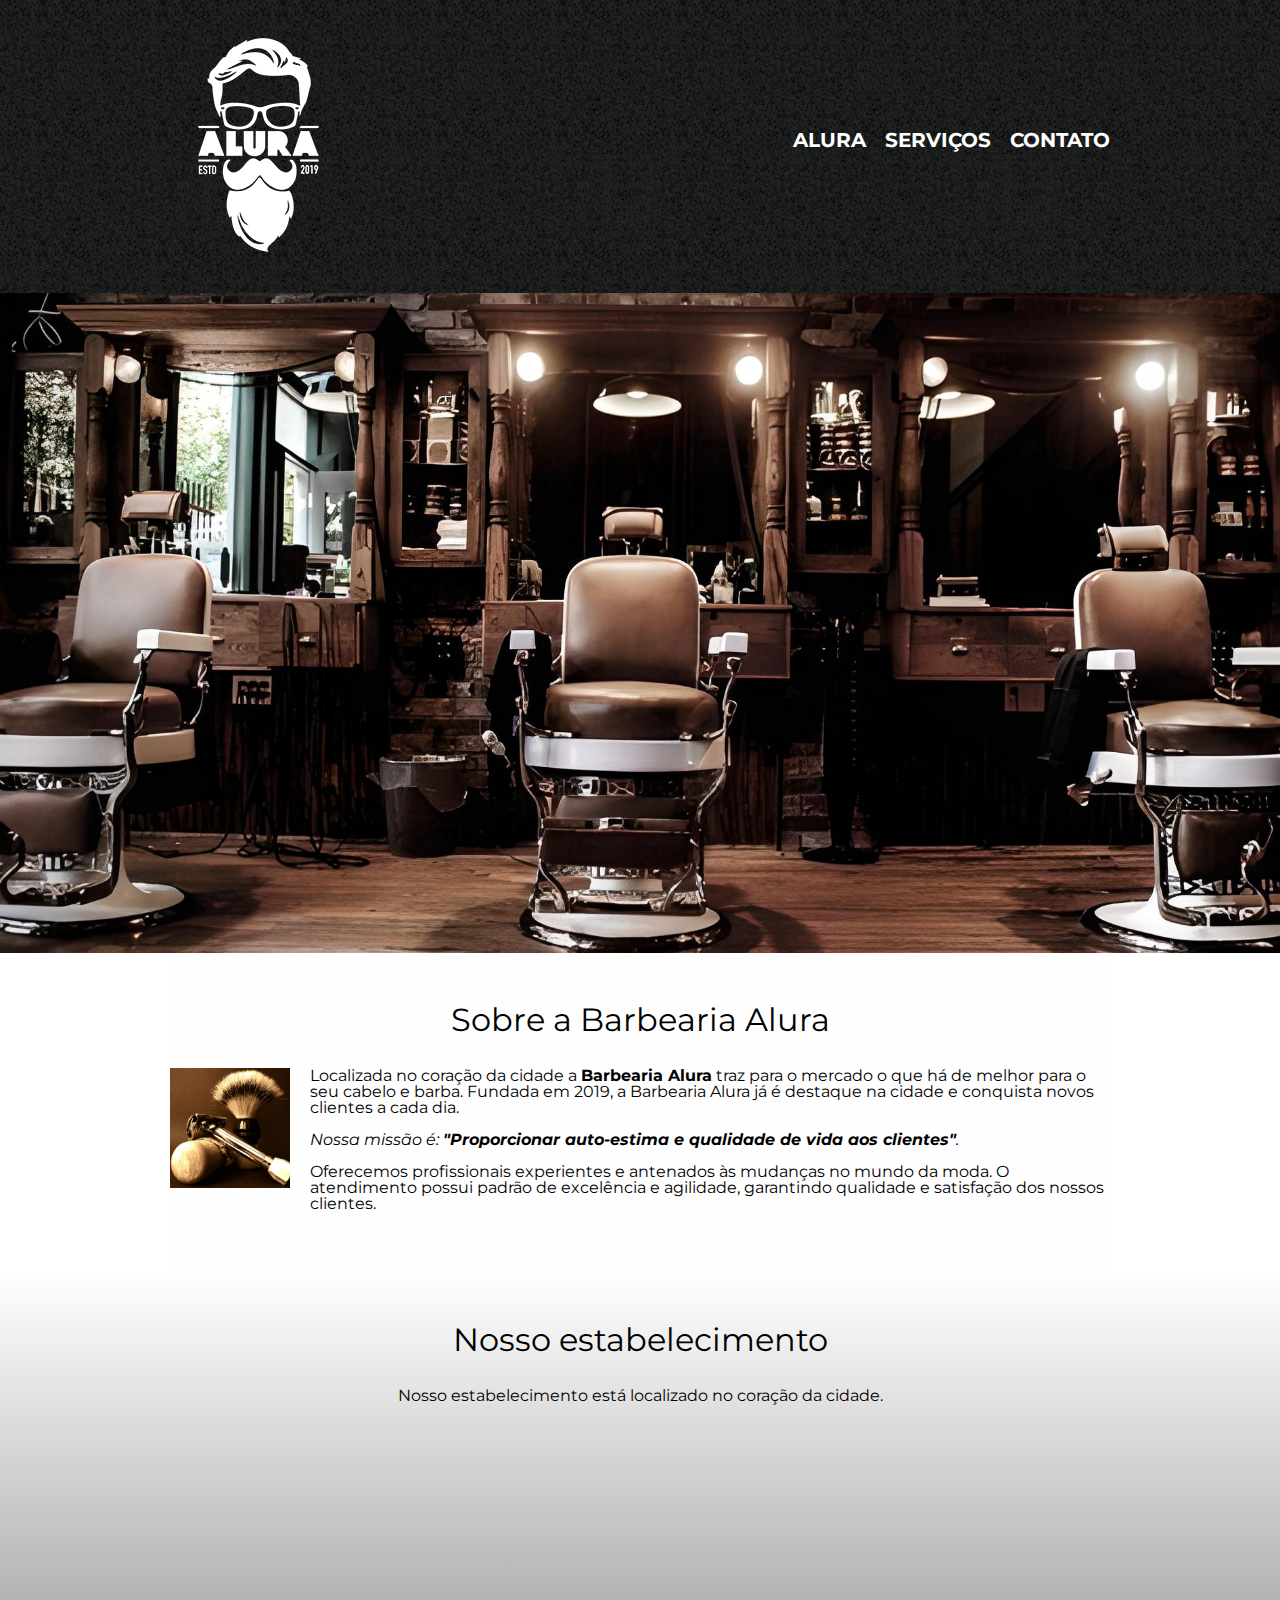
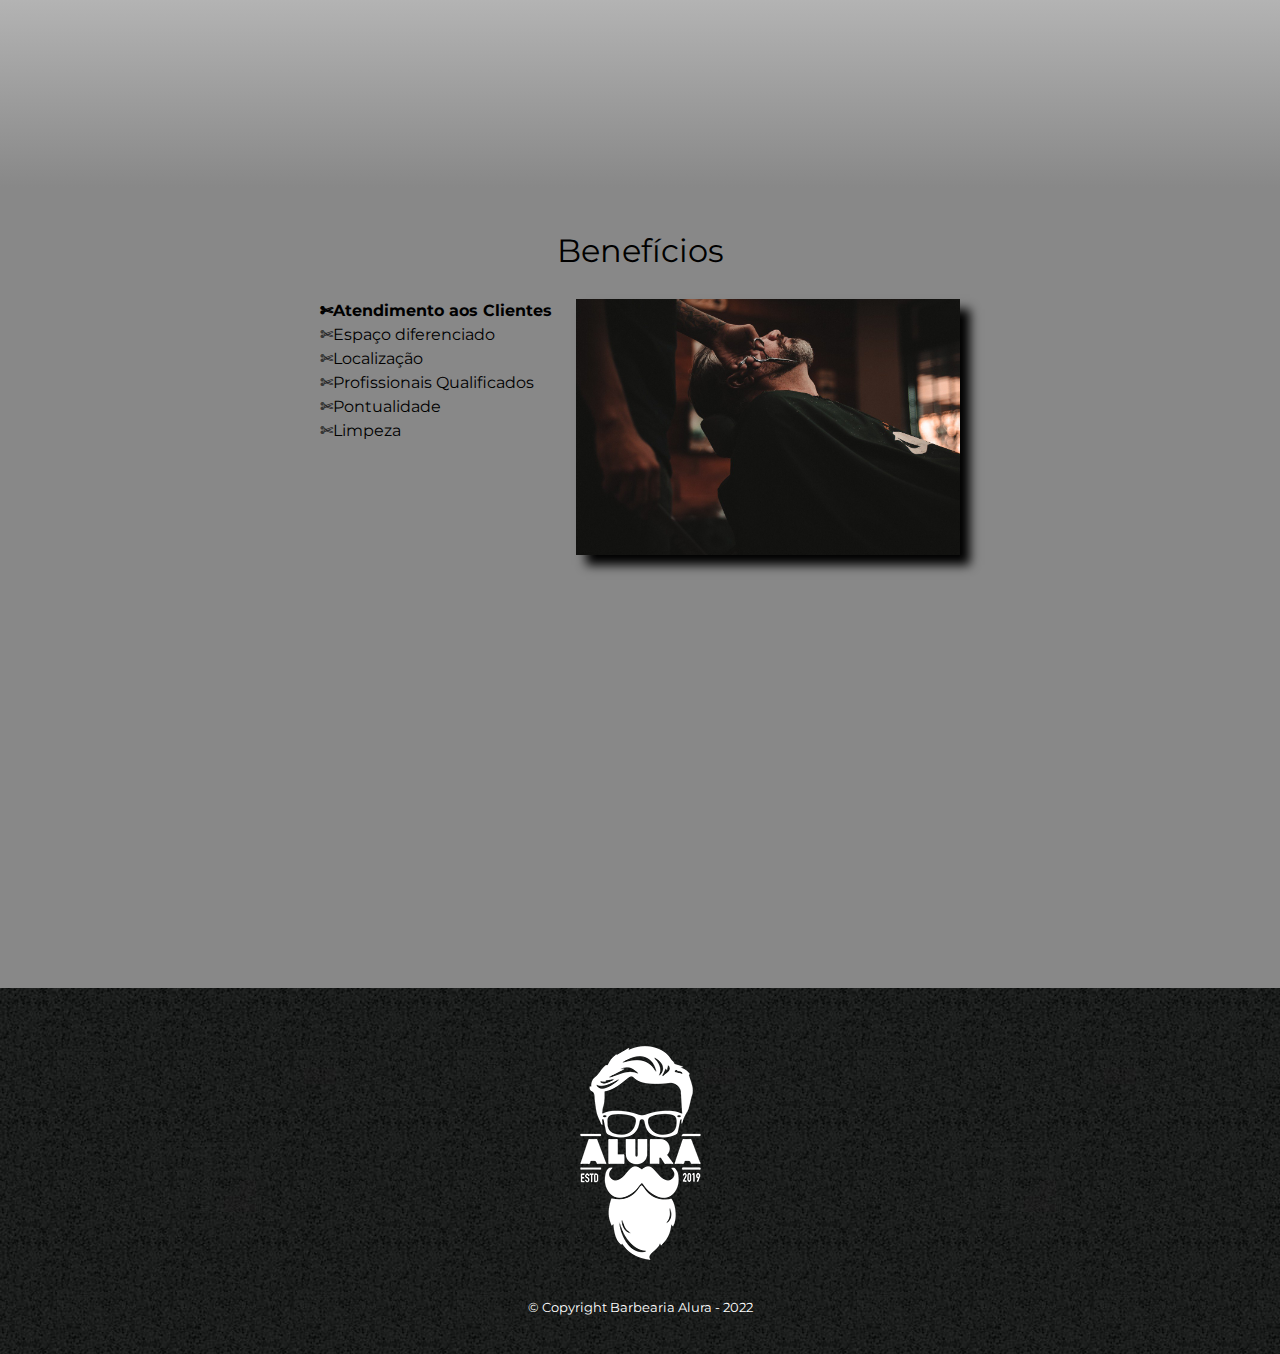
<file: index.html>
<!DOCTYPE html>
<html lang="pt-br">
	<head>
		<meta charset="UTF-8">
		<meta name="viewport" content="width=device-width" initial-scale=1.0>
		<title>Barbearia Alura</title>

		<link rel="stylesheet" href="./reset.css">
        <link rel="stylesheet" href="./style.css">
        <link href="https://fonts.googleapis.com/css2?family=Montserrat&display=swap" rel="stylesheet">
	</head>

	<body>
		<header>
        	<div class="caixa">
    			<h1><img src="./logo-branco.png" alt="Logo da Barbearia Alura"></h1>

   				<nav>
       			 	<ul>
			            <li><a href="./index.html">Alura</a></li>
			            <li><a href="./produtos.html">Serviços</a></li>
			            <li><a href="./contato.html">Contato</a></li>
        			</ul>
    			</nav>
			</div>
        </header>	

		<img class="banner" src="banner.jpg">

		<main>
            <section class="principal">
                <h2 class="titulo-principal">Sobre a Barbearia Alura</h2>

                <img class="utensilios" src="./utensilios.jpg" alt="Utensílios de um barbeiro." />

                <p>Localizada no coração da cidade a <strong>Barbearia Alura</strong> traz para o mercado o que há de melhor para o seu cabelo e barba. Fundada em 2019, a Barbearia Alura já é destaque na cidade e conquista novos clientes a cada dia.</p>

                <p id="missao"><em>Nossa missão é: <strong>"Proporcionar auto-estima e qualidade de vida aos clientes"</strong>.</em></p>

                <p>Oferecemos profissionais experientes e antenados às mudanças no mundo da moda. O atendimento possui padrão de excelência e agilidade, garantindo qualidade e satisfação dos nossos clientes.</p>

            </section>

			<section class="mapa">
			    <h3 class="titulo-principal">Nosso estabelecimento</h3>
			    <p>Nosso estabelecimento está localizado no coração da cidade.</p>

			   	<div class="mapa-conteudo">
				    <iframe src="https://www.google.com/maps/embed?pb=!1m18!1m12!1m3!1d3656.4483278365396!2d-46.63466568562861!3d-23.588249068469487!2m3!1f0!2f0!3f0!3m2!1i1024!2i768!4f13.1!3m3!1m2!1s0x94ce5a2b2ed7f3a1%3A0xab35da2f5ca62674!2sCaelum!5e0!3m2!1spt-BR!2sbr!4v1568814489656!5m2!1spt-BR!2sbr" width="100%" height="300" frameborder="0" style="border:0;" allowfullscreen=""></iframe>
				</div>		
			</section>    	

			<section class="beneficios">
                <h3 class="titulo-principal">Benefícios</h3>

                <div class="conteudo-beneficios">
				    <ul class="lista-beneficios">
				        <li class="itens">Atendimento aos Clientes</li>
				        <li class="itens">Espaço diferenciado</li>
				        <li class="itens">Localização</li>
				        <li class="itens">Profissionais Qualificados</li>
				        <li class="itens">Pontualidade</li>
				        <li class="itens">Limpeza</li>
				    </ul><img src="./beneficios.jpg" class="imagem-beneficios">
				</div>

                <div class="video">
                	<iframe width="100%" height="315" src="https://www.youtube.com/embed/wcVVXUV0YUY" frameborder="0" allow="accelerometer; autoplay; encrypted-media; gyroscope; picture-in-picture" allowfullscreen></iframe>
                </div>	
			</section>
		</main>	

        <footer>
    		<img src="./logo-branco.png" alt="Logo da Barbearia Alura">
    		<p class="copyright">&copy; Copyright Barbearia Alura - 2022</p>
		</footer>
	</body>
</html>
</file>
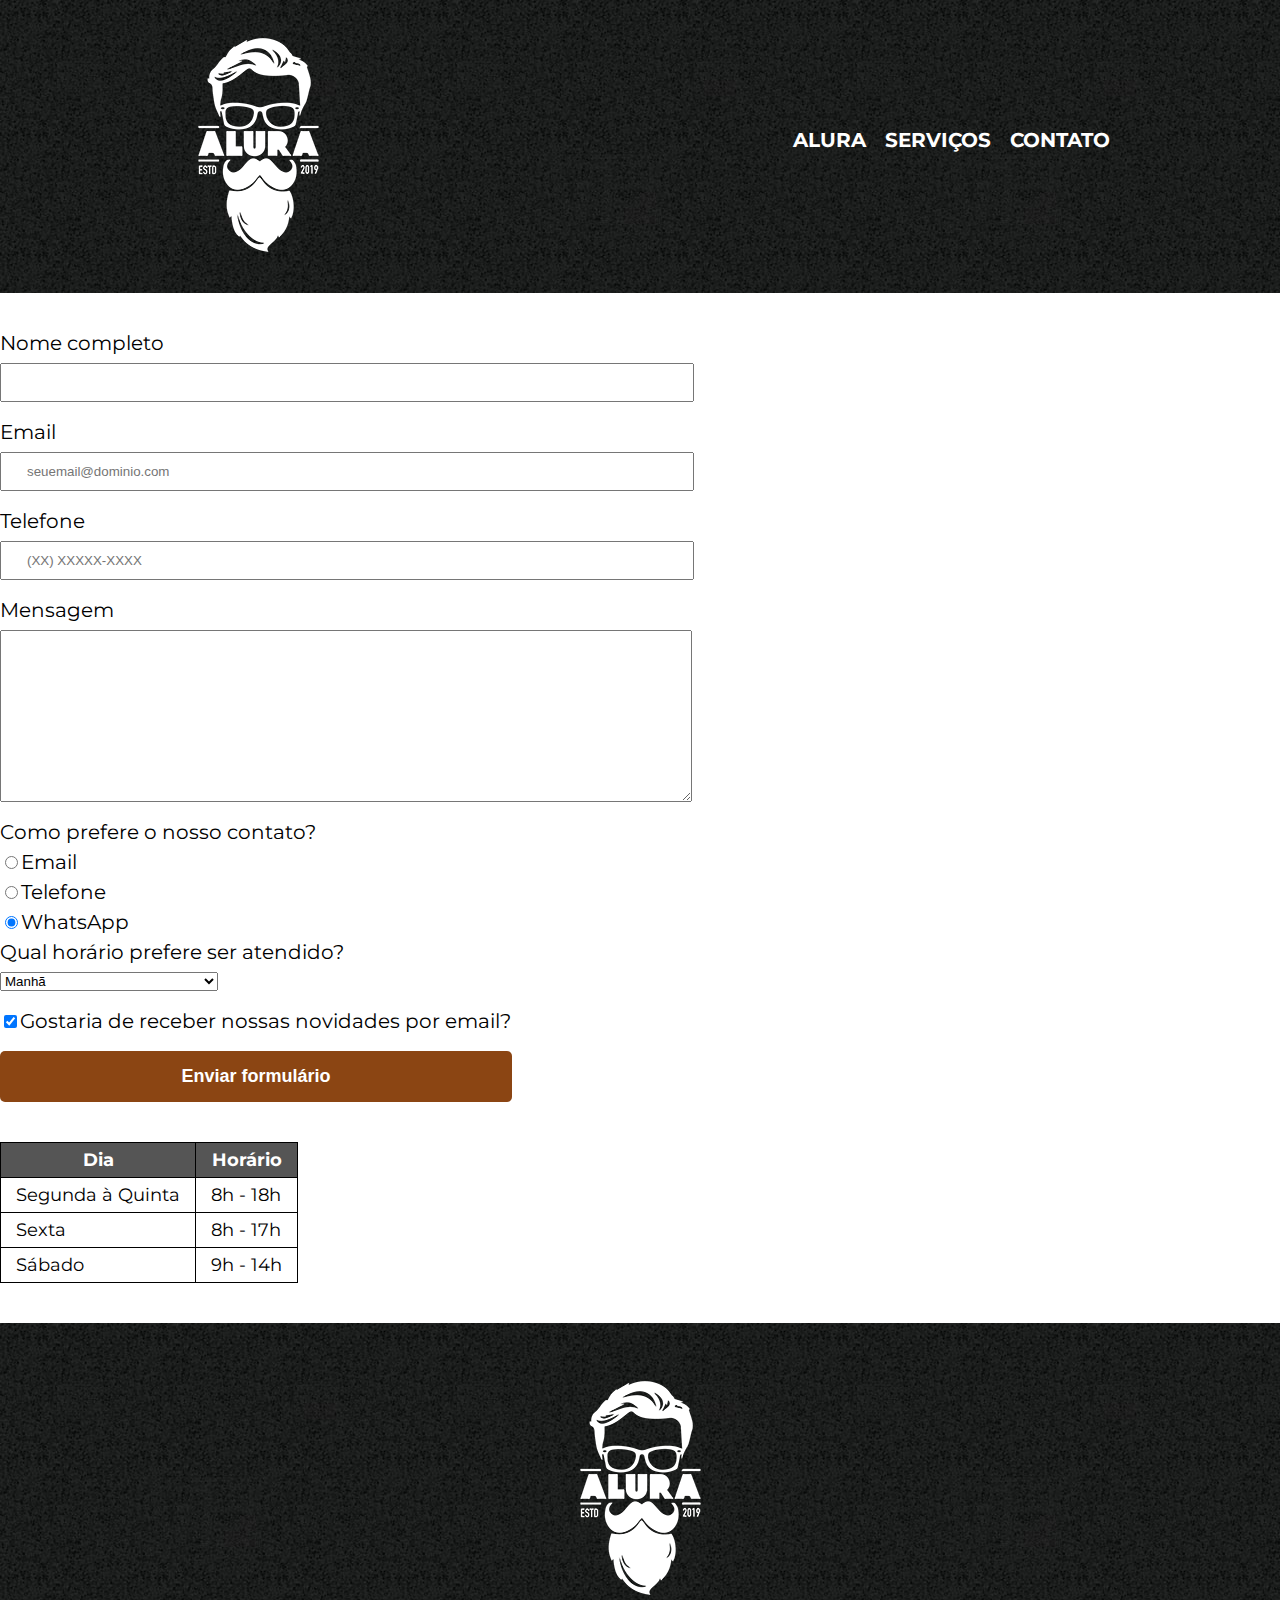
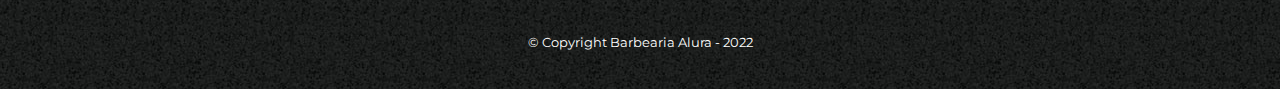
<file: contato.html>
<!DOCTYPE html>
<html lang="pt-br">

    <head>
        <meta charset="UTF-8">
        <meta name="viewport" content="width=device-width" initial-scale=1.0>

        <title>Contato - Barbearia Alura</title>

        <link rel="stylesheet" href="./reset.css">
        <link rel="stylesheet" href="./style.css">
        <link href="https://fonts.googleapis.com/css2?family=Montserrat&display=swap" rel="stylesheet">
    </head>

    <body>
        <header>
        	<div class="caixa">
    			<h1><img src="./logo-branco.png" alt="Logo da Barbearia Alura"></h1>

   				<nav>
       			 	<ul>
                        <li><a href="./index.html">Alura</a></li>
                        <li><a href="./produtos.html">Serviços</a></li>
                        <li><a href="./contato.html">Contato</a></li>
        			</ul>
    			</nav>
			</div>
        </header>

        <main>
            <form>
                <label for="nomesobrenome">Nome completo</label>
                <input type="text" id="nomesobrenome" class="input-padrao" required>

                <label for="email">Email</label>   
                <input type="email" id="email" class="input-padrao" required placeholder="seuemail@dominio.com">

                <label for="telefone">Telefone</label>
                <input type="tel" id="telefone" class="input-padrao" required placeholder="(XX) XXXXX-XXXX">

                <label for="mensagem">Mensagem</label>
                <textarea cols="70" rows="10" id="mensagem" class="input-padrao" required></textarea>

                <fieldset>
                    <legend>Como prefere o nosso contato?</legend>
                    <label for="radio-email"><input type="radio" name="contato" value="email" id="radio-email">Email</label>                    

                    <label for="radio-telefone"><input type="radio" name="contato" value="telefone" id="radio-telefone">Telefone</label>                    

                    <label for="radio-whatsapp"><input type="radio" name="contato" value="whatsapp" id="radio-whatsapp" checked>WhatsApp</label>                  
                </fieldset>

                <fieldset>
                    <legend>Qual horário prefere ser atendido?</legend>
                    <select>
                        <option>Manhã</option>
                        <option>Tarde</option>
                        <option>Noite</option>
                        <option>Não tenho preferência de horário</option>                 
                    </select>    
                </fieldset>

                <label class="checkbox"><input type="checkbox" checked>Gostaria de receber nossas novidades por email?</label>


                <input type="submit" value="Enviar formulário" class="enviar">
            </form>  

            <table>
                <thead>
                    <tr>
                        <th>Dia</th>
                        <th>Horário</th>
                    </tr>
                </thead> 
                <tbody>   
                    <tr>
                        <td>Segunda à Quinta</td>
                        <td>8h - 18h</td>
                    </tr>   
                    <tr>
                        <td>Sexta</td>
                        <td>8h - 17h</td>
                    </tr>
                    <tr>
                        <td>Sábado</td>
                        <td>9h - 14h</td>
                    </tr>
                </tbody>     
            </table> 
        </main>    

        <footer>
            <img src="./logo-branco.png" alt="Logo da Barbearia Alura">
            <p class="copyright">&copy; Copyright Barbearia Alura - 2022</p>
        </footer>   
    </body>
</html>
</file>
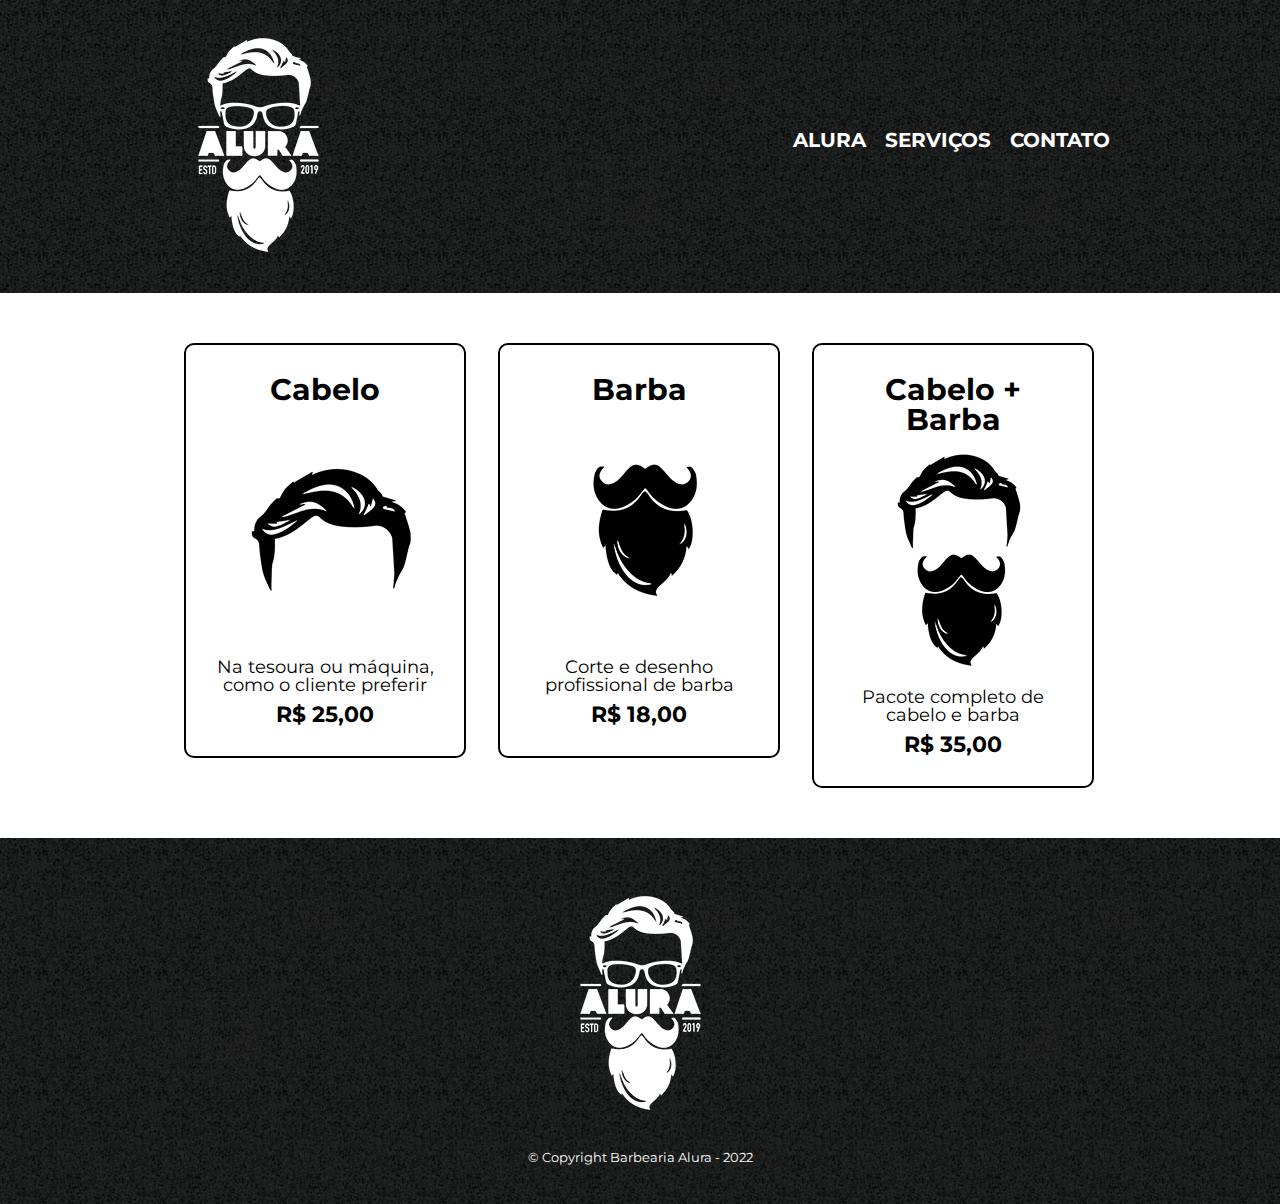
<file: produtos.html>
<!DOCTYPE html>
<html>
    <head>
        <meta charset="UTF-8">
        <meta name="viewport" content="width=device-width" initial-scale=1.0>
        
        <title>Produtos - Barbearia Alura</title>

        <link rel="stylesheet" href="./reset.css">
        <link rel="stylesheet" href="./style.css">
        <link href="https://fonts.googleapis.com/css2?family=Montserrat&display=swap" rel="stylesheet">
    </head>

    <body>
        <header>
        	<div class="caixa">
    			<h1><img src="./logo-branco.png" alt="Logo da Barbearia Alura"></h1>

   				<nav>
       			 	<ul>
                        <li><a href="./index.html">Alura</a></li>
                        <li><a href="./produtos.html">Serviços</a></li>
                        <li><a href="./contato.html">Contato</a></li>
        			</ul>
    			</nav>
			</div>
        </header>

        <main>
        	<ul class="produtos">
        		<li>
        			<h2>Cabelo</h2>
        			<img src="./cabelo.jpg">
        			<p class="produto-descricao">Na tesoura ou máquina, como o cliente preferir</p>
        			<p class="produto-preco">R$ 25,00</p>
        		</li>
        		<li>
        			<h2>Barba</h2>
        			<img src="./barba.jpg">
        			<p class="produto-descricao">Corte e desenho profissional de barba</p>
        			<p class="produto-preco">R$ 18,00</p>
        		</li>
        		<li>
        			<h2>Cabelo + Barba</h2>
        			<img src="./cabelo+barba.jpg">
        			<p class="produto-descricao">Pacote completo de cabelo e barba</p>
        			<p class="produto-preco">R$ 35,00</p>
        		</li>
        	</ul>	
        </main>	

        <footer>
    		<img src="./logo-branco.png">
    		<p class="copyright">&copy; Copyright Barbearia Alura - 2022</p>
		</footer>	
    </body>
</html>
</file>
<file: style.css>
body {
	font-family: 'Montserrat', sans-serif;
}

header {
	background: url("bg.jpg");
	padding: 20px 0;
}

.caixa {
	position: relative;
	width: 940px;
	margin: 0 auto;
}

nav {
	position: absolute;
	top: 110px;
	right: 0;
}

nav li {
	display: inline;
	margin: 0 0 0 15px;
}

nav a {
	text-transform: uppercase;
	color: #FFFFFF;
	font-weight: bold;
	font-size: 20px;
	text-decoration: none;
}

nav a:hover {
	color: #A0522D;
	text-decoration: underline;
}


/* css produtos*/

.produtos {
	width: 940px;
	margin: 0 auto;
	padding: 50px 0;
}

.produtos li {
	display: inline-block;
	text-align: center;
	width: 30%;
	vertical-align: top;
	margin:  0 1.5%;
	padding: 30px 20px ;
	box-sizing: border-box;
	border: 2px solid #000000;
	border-radius: 10px;
}

.produtos li:hover {
	border-color: #A0522D;
}

.produtos li:active {
	border-color: #088C19;	
}

.produtos li:hover h2 {
	font-size: 35px;
}

.produtos h2 {
	font-size: 30px;
	font-weight: bold;
}

.produto-descricao {
	font-size: 18px;
}

.produto-preco {
	font-size: 22px;
	font-weight: bold;
	margin-top: 10px;
}

footer {
    text-align: center;
    background: url("bg.jpg");
    padding: 40px 0;
}

.copyright {
    color: #FFFFFF;
    font-size: 13px;
    margin: 20px 0 0;
}

main {

}

/* css contato*/

form {
	margin: 40px 0;
}

form label, form legend {
	display: block;
	font-size: 20px;
	margin: 0 0 10px;
}

.input-padrao {
	display: block;
	margin: 0 0 20px;
	padding: 10px 25px;
	width: 50%;
}

.checkbox {
	margin: 20px 0;	
}

.enviar {
	width: 40%;
	padding: 15px 0;
	background: saddlebrown;
	color: white;
	font-weight: bold;
	font-size: 18px;
	border: none;
	border-radius: 5px;
	transition: 1s all;
	cursor: pointer;
}

.enviar:hover {
	background: orange;
	transform: scale(1.2);	
}

table {
	margin: 20px 0 40px;
}

thead {
	background: #555555;
	color: white;
	font-weight: bold;	
}

td, th {
	border: 1px solid #000000;
	padding: 8px 15px;
	font-size: 18px;
}


/* css da página inicial */
.banner {
	width: 100%;
}

.titulo-principal {
	text-align: center;
	font-size: 2em;
	margin: 0 0 1em;
	clear: left;
}

.principal {
    padding: 3em 0;
    background: #FEFEFE;
    width: 940px;
    margin: 0 auto;
}

.principal p {
	margin: 0 0 1em;
}

.principal strong {
	font-weight: bold;
}

.principal em {
    font-style: italic;
}

.utensilios {
	width: 120px;
	float: left;
	margin: 0 20px 20px 0;
}

.mapa {
    padding: 3em 0;
    background: linear-gradient(#FEFEFE, #888888);
}

.mapa-conteudo {
    width: 940px;
    margin: 0 auto;
}

.mapa p {
    margin: 0 0 2em;
    text-align: center;
}

.beneficios {
    padding: 3em 0;
    background: #888888;
}

.conteudo-beneficios {
    width: 640px;
    margin: 0 auto;
}

.lista-beneficios {
    width: 40%;
    display: inline-block;
    vertical-align: top;
}

.itens {
    line-height: 1.5;
}

.itens:first-child {
    font-weight: bold;
}

.itens:before {
	content: "✄";
}

.imagem-beneficios {
    width: 60%;
    opacity: 1;
    transition: 400ms;
    box-shadow: 10px 10px 10px 0 #000000;
}

.imagem-beneficios:hover {
	opacity: 0.3;
}

.video {
    width: 560px;
    margin: 2em auto;
}


/* css layout responsivo*/

@media screen and (max-width: 480px) {
	.caixa, .principal, .conteudo-beneficios, .mapa-conteudo, .video {
		width: auto;
	}

	h1 {
		text-align: center;
	}

	nav {
		position: static;
	}

	.lista-beneficios, .imagem-beneficios {
		width: 100%;
	}

    .produtos {
        width: auto;
    }

    .produtos li {
        width: 80%;
        margin: 5px 25px;
    }
    
}
</file>
